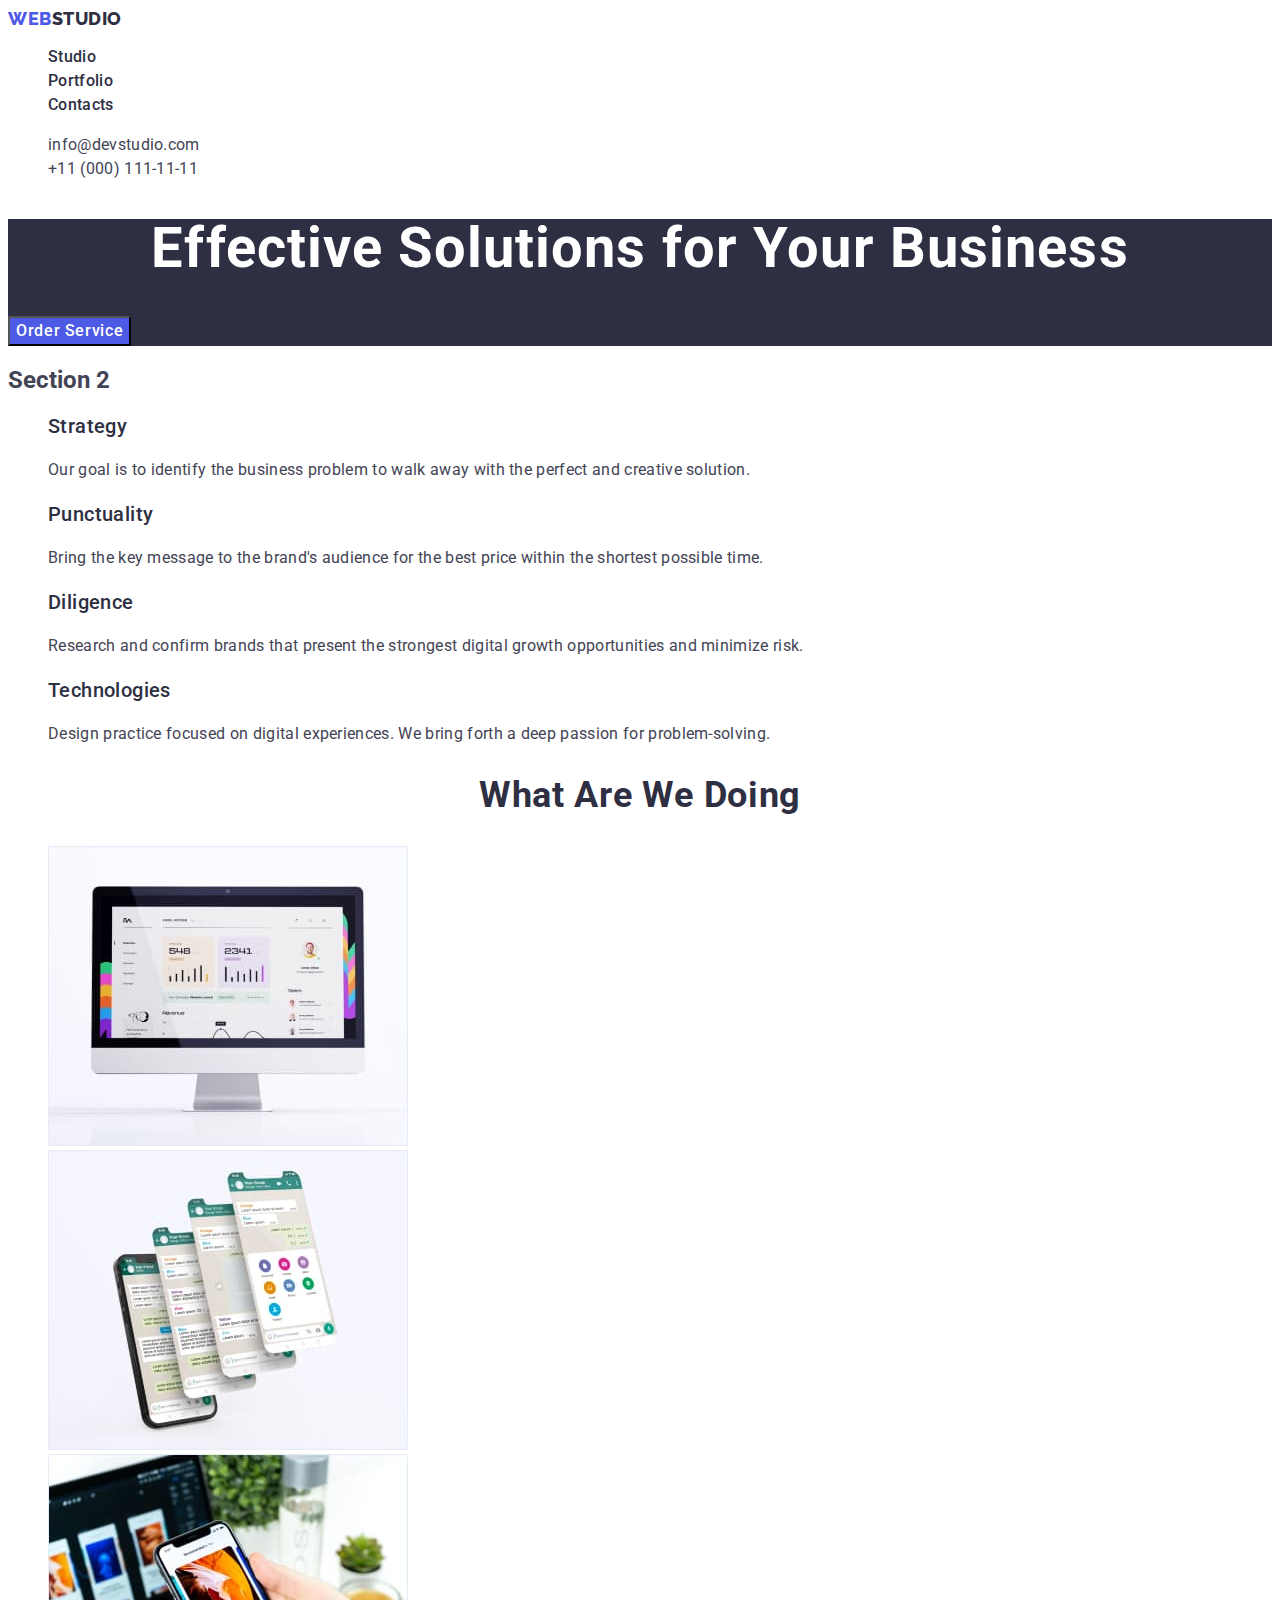
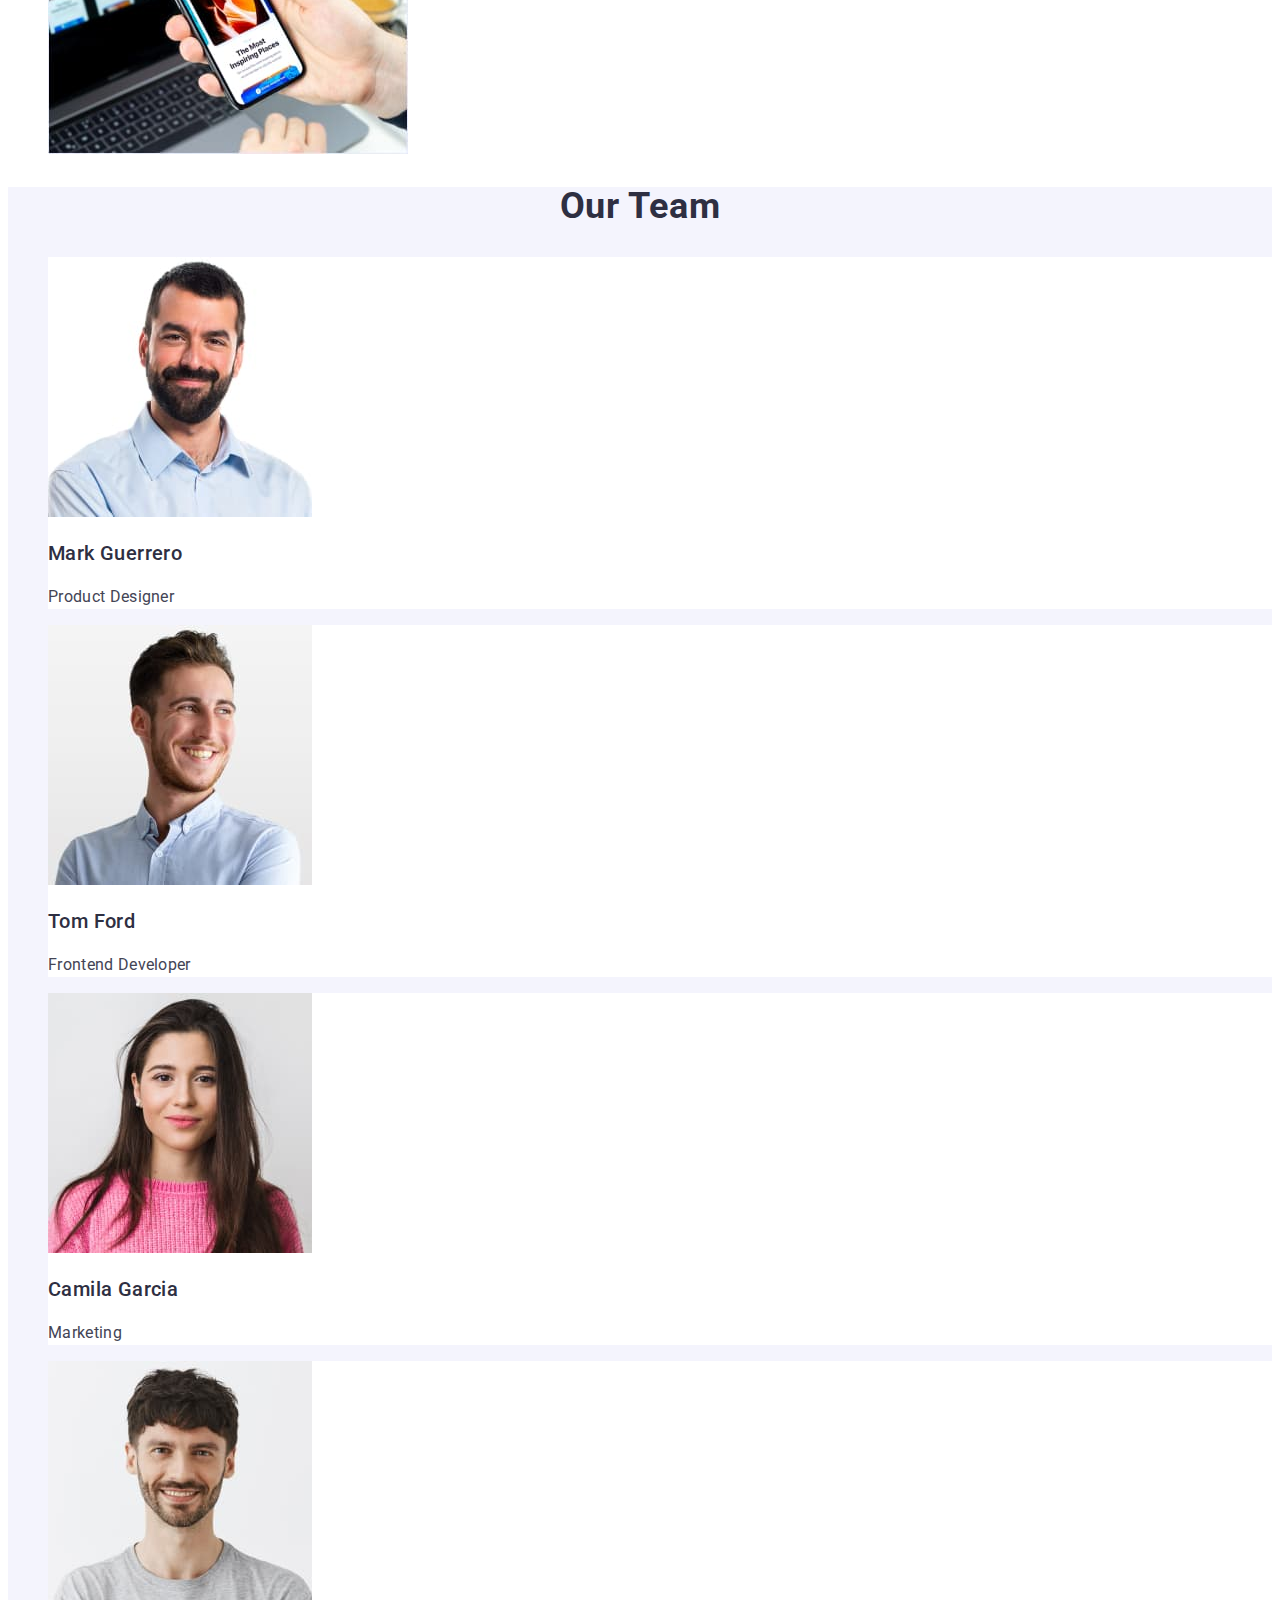
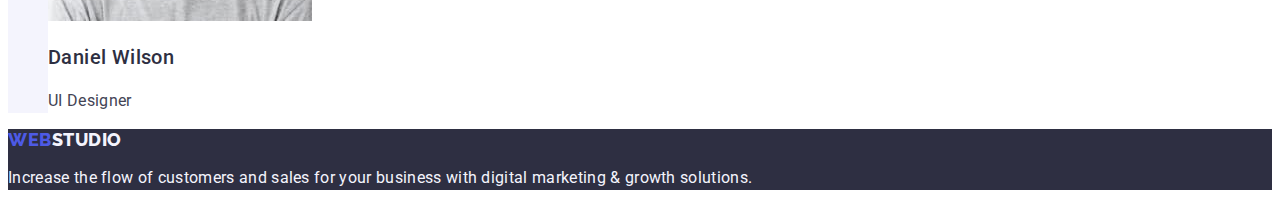
<file: index.html>
<!DOCTYPE html>
<html lang="en">
  <head>
    <meta charset="UTF-8" />
    <meta name="viewport" content="width=device-width, initial-scale=1.0" />
    <link rel="preconnect" href="https://fonts.googleapis.com" />
    <link rel="preconnect" href="https://fonts.gstatic.com" crossorigin />
    <link
      href="https://fonts.googleapis.com/css2?family=Raleway:wght@800&family=Roboto:wght@400;500;700;900&display=swap"
      rel="stylesheet"
    />
    <title>Studio</title>
    <link rel="stylesheet" href="./css/styles.css" />
  </head>
  <body>
    <header>
      <nav class="menu-style">
        <a href="./index.html" class="logo link"
          >Web<span class="header-logo">Studio</span></a
        >
        <ul class="list">
          <li>
            <a href="./index.html" class="menu-item link">Studio</a>
          </li>
          <li>
            <a href="./portfolio.html" class="menu-item link">Portfolio</a>
          </li>
          <li><a href="" class="menu-item link">Contacts</a></li>
        </ul>
      </nav>
      <address class="address-style">
        <ul class="list">
          <li>
            <a href="mailto:info@devstudio.com" class="address-item link"
              >info@devstudio.com</a
            >
          </li>
          <li>
            <a href="tel:+110001111111" class="address-item link"
              >+11 (000) 111-11-11</a
            >
          </li>
        </ul>
      </address>
    </header>
    <main>
      <section class="section-background">
        <h1 class="title-style">Effective Solutions for Your Business</h1>
        <button type="button" class="btn-color">Order Service</button>
      </section>
      <section>
        <h2>Section 2</h2>
        <ul class="list">
          <li>
            <h3 class="header-small-text">Strategy</h3>
            <p class="small-text">
              Our goal is to identify the business problem to walk away with the
              perfect and creative solution.
            </p>
          </li>
          <li>
            <h3 class="header-small-text">Punctuality</h3>
            <p class="small-text">
              Bring the key message to the brand's audience for the best price
              within the shortest possible time.
            </p>
          </li>
          <li>
            <h3 class="header-small-text">Diligence</h3>
            <p class="small-text">
              Research and confirm brands that present the strongest digital
              growth opportunities and minimize risk.
            </p>
          </li>
          <li>
            <h3 class="header-small-text">Technologies</h3>
            <p class="small-text">
              Design practice focused on digital experiences. We bring forth a
              deep passion for problem-solving.
            </p>
          </li>
        </ul>
      </section>
      <section>
        <h2 class="header-section">What are we doing</h2>
        <ul class="list">
          <li>
            <img
              src="./images/monitor1.jpg"
              alt="monitor with colorful desktop"
              width="360"
              height="300"
            />
          </li>
          <li>
            <img
              src="./images/phone.jpg"
              alt="picture of smartfon"
              width="360"
              height="300"
            />
          </li>
          <li>
            <img
              src="./images/phone1.jpg"
              alt="smartphone in hand"
              width="360"
              height="300"
            />
          </li>
        </ul>
      </section>
      <section class="section-four">
        <h2 class="header-section">Our Team</h2>
        <ul class="list">
          <li class="background-list">
            <img
              src="./images/man1.jpg"
              alt="smilling guy with black hair and beard"
              width="264"
              height="260"
            />
            <h3 class="header-small-text">Mark Guerrero</h3>
            <p class="small-text">Product Designer</p>
          </li>
          <li class="background-list">
            <img
              src="./images/man2.jpg"
              alt="guy with blond hair"
              width="264"
              height="260"
            />
            <h3 class="header-small-text">Tom Ford</h3>
            <p class="small-text">Frontend Developer</p>
          </li>
          <li class="background-list">
            <img
              src="./images/girl1.jpg"
              alt="smilling girl with brown long hair"
              width="264"
              height="260"
            />
            <h3 class="header-small-text">Camila Garcia</h3>
            <p class="small-text">Marketing</p>
          </li>
          <li class="background-list">
            <img
              src="./images/man3.jpg"
              alt="guy with brown hair and beard"
              width="264"
              height="260"
            />
            <h3 class="header-small-text">Daniel Wilson</h3>
            <p class="small-text">UI Designer</p>
          </li>
        </ul>
      </section>
    </main>
    <footer class="footer-background">
      <a href="./index.html" class="logo link"
        >Web<span class="footer-logo">Studio</span></a
      >
      <p class="footer-text">
        Increase the flow of customers and sales for your business with digital
        marketing & growth solutions.
      </p>
    </footer>
  </body>
</html>
</file>
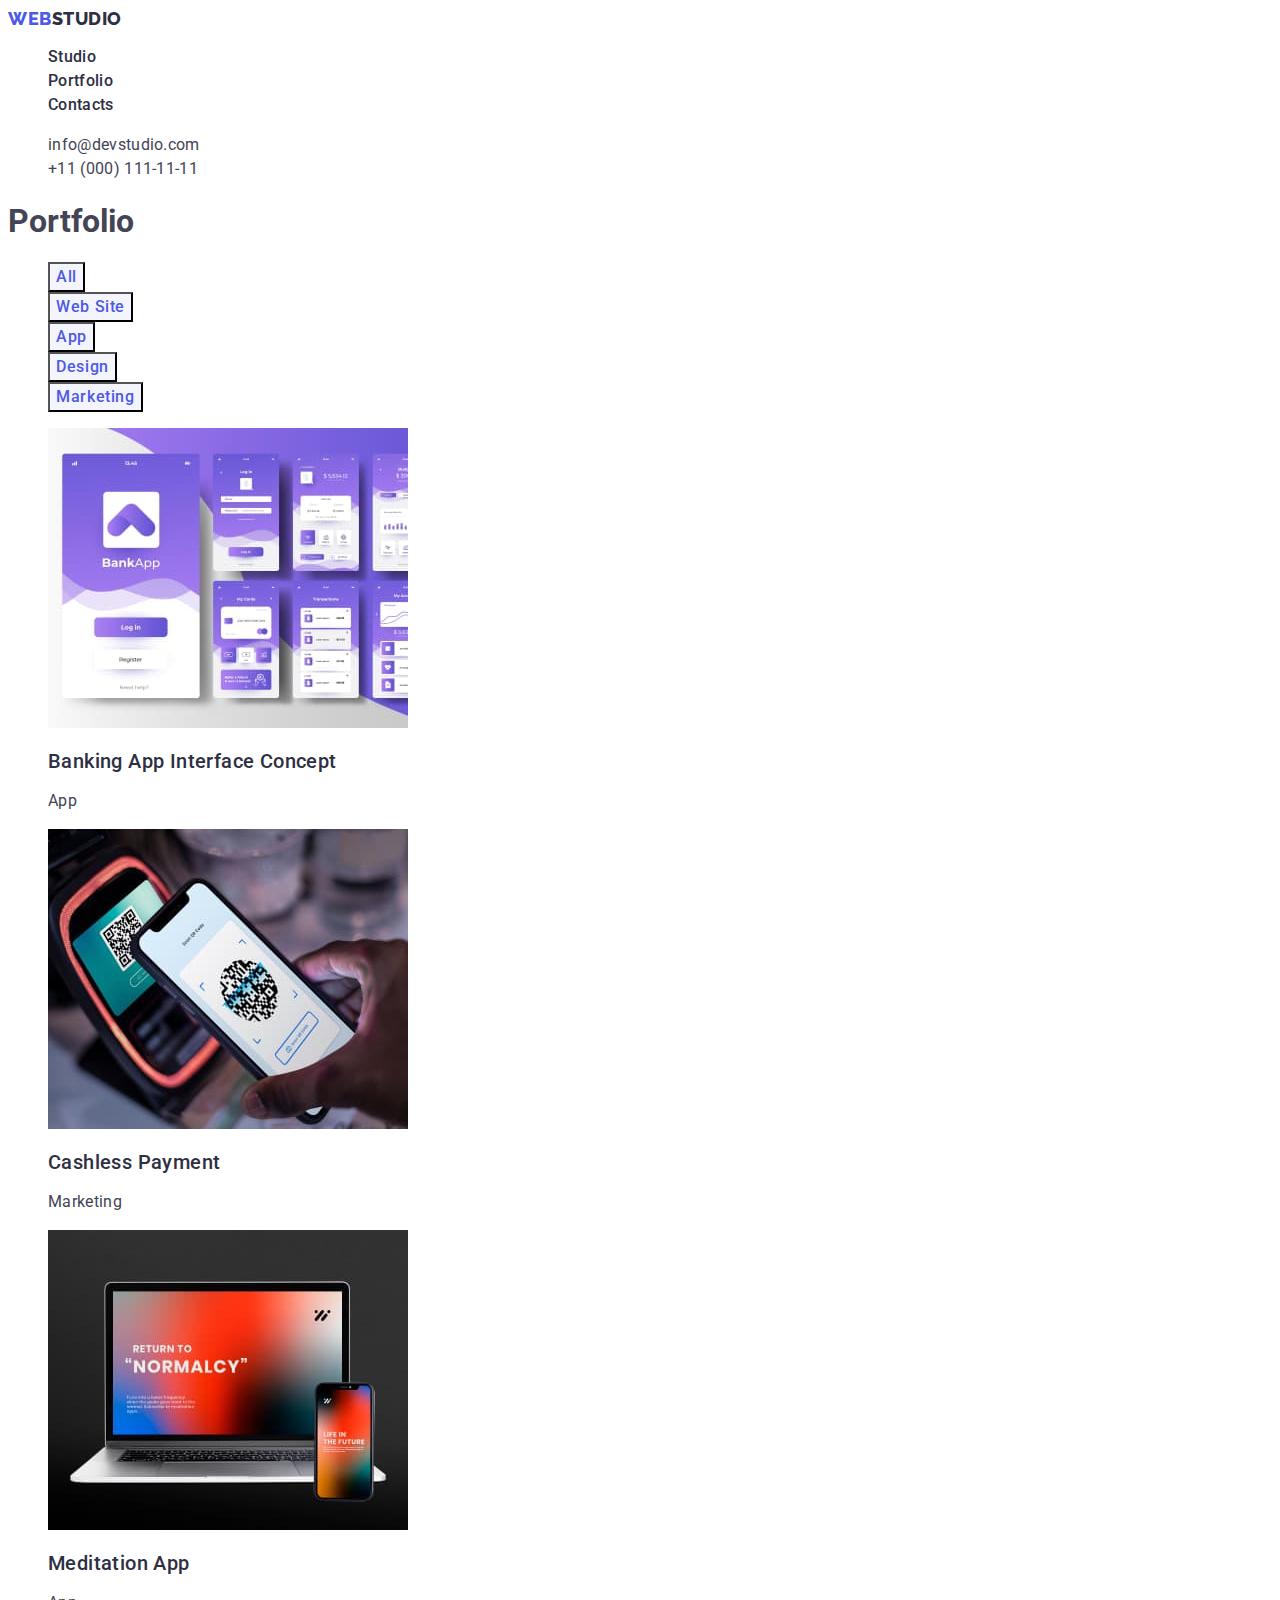
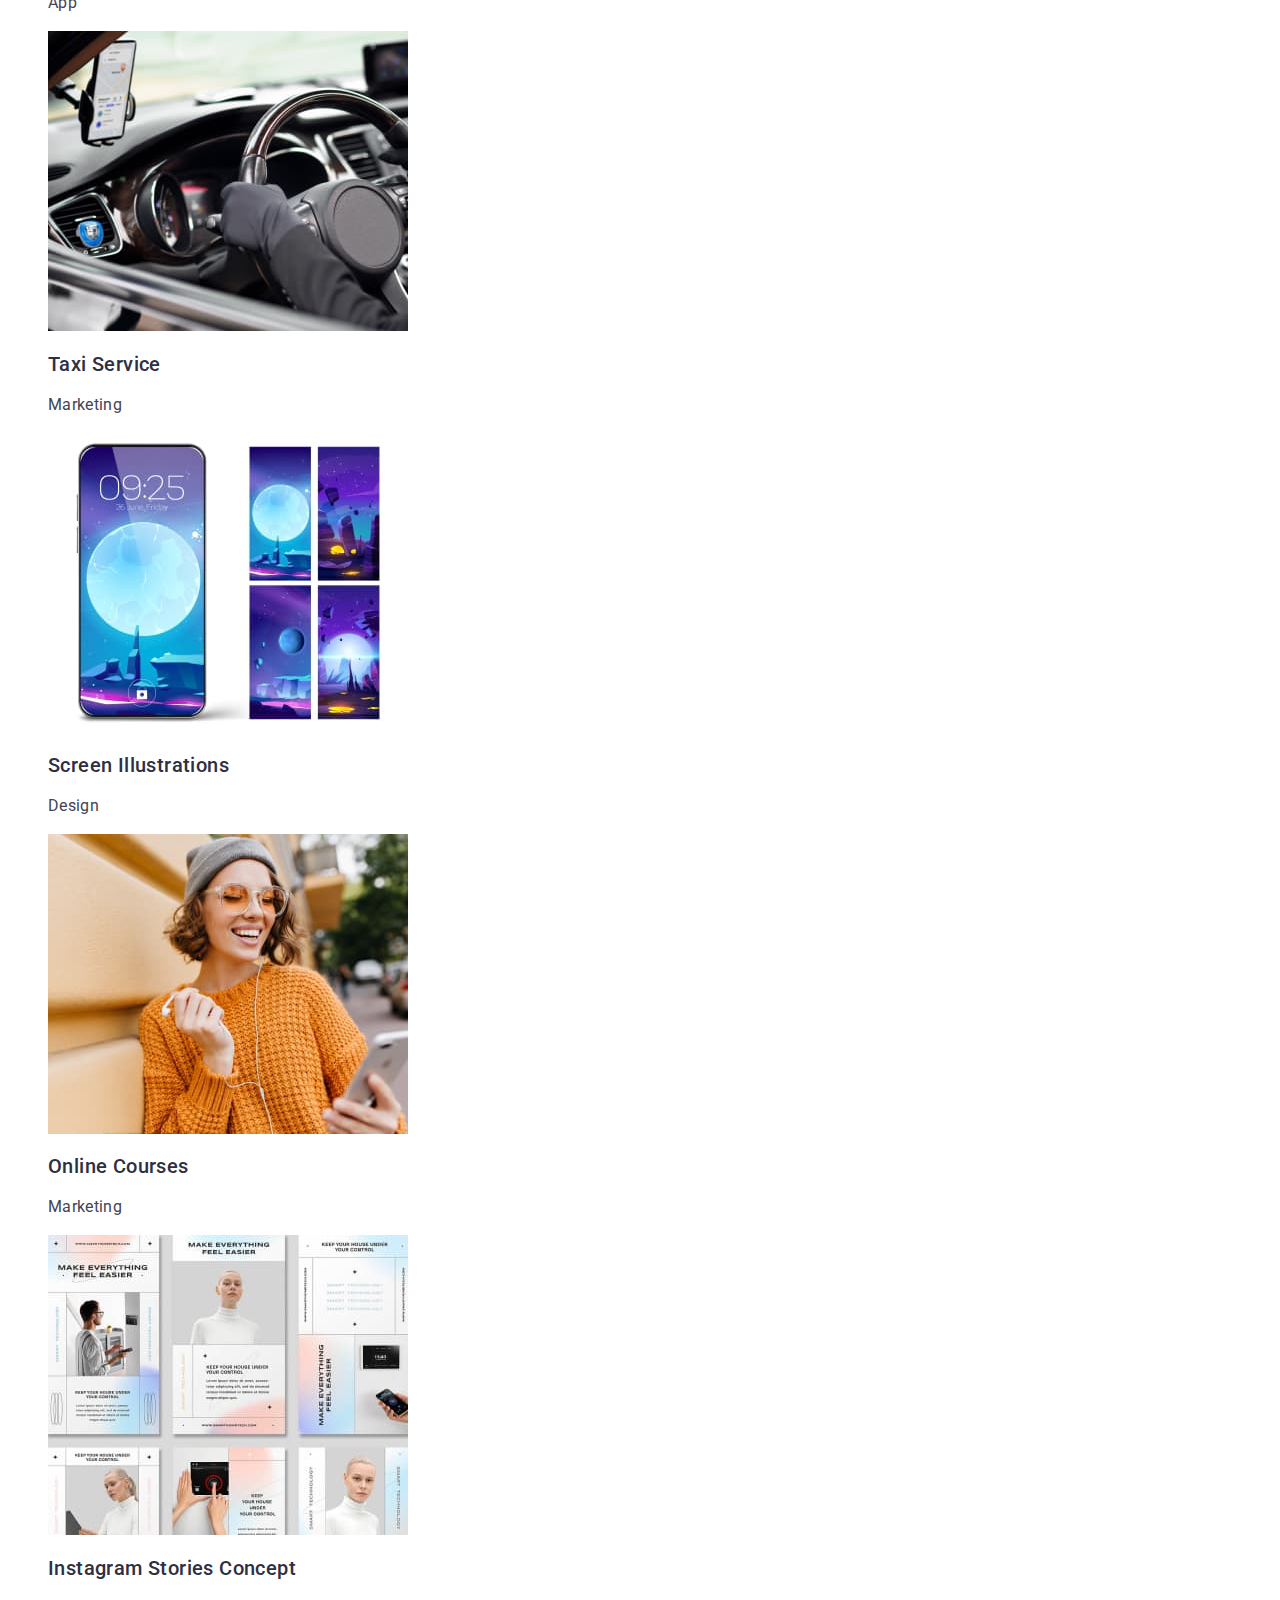
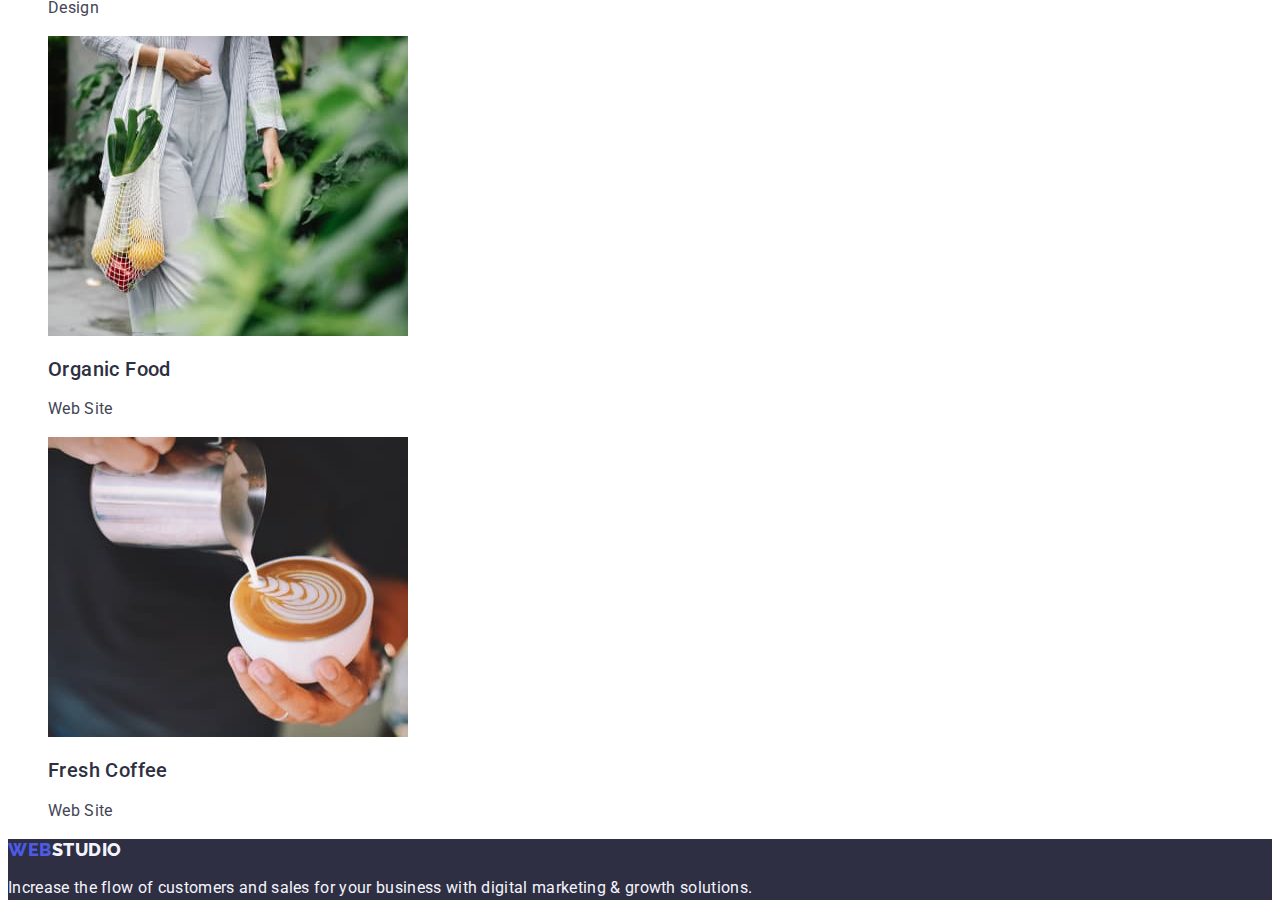
<file: portfolio.html>
<!DOCTYPE html>
<html lang="en">
  <head>
    <meta charset="UTF-8" />
    <meta name="viewport" content="width=device-width, initial-scale=1.0" />
    <link rel="preconnect" href="https://fonts.googleapis.com" />
    <link rel="preconnect" href="https://fonts.gstatic.com" crossorigin />
    <link
      href="https://fonts.googleapis.com/css2?family=Raleway:wght@800&family=Roboto:wght@400;500;700;900&display=swap"
      rel="stylesheet"
    />
    <title>Portfolio</title>
    <link rel="stylesheet" href="./css/styles.css" />
  </head>
  <body>
    <header>
      <nav class="menu-style">
        <a href="./index.html" class="logo link"
          >Web<span class="header-logo">Studio</span></a
        >
        <ul class="list">
          <li>
            <a href="./index.html" class="menu-item link">Studio</a>
          </li>
          <li>
            <a href="./portfolio.html" class="menu-item link">Portfolio</a>
          </li>
          <li><a href="" class="menu-item link">Contacts</a></li>
        </ul>
      </nav>
      <address class="address-style">
        <ul class="list">
          <li>
            <a href="mailto:info@devstudio.com" class="address-item link"
              >info@devstudio.com</a
            >
          </li>
          <li>
            <a href="tel:+110001111111" class="address-item link"
              >+11 (000) 111-11-11</a
            >
          </li>
        </ul>
      </address>
    </header>
    <main>
      <section class="section-btns">
        <h1>Portfolio</h1>
        <ul class="btn-items list">
          <li>
            <button type="button" class="button-style">All</button>
          </li>
          <li>
            <button type="button" class="button-style">Web Site</button>
          </li>
          <li>
            <button type="button" class="button-style">App</button>
          </li>
          <li>
            <button type="button" class="button-style">Design</button>
          </li>
          <li>
            <button type="button" class="button-style">Marketing</button>
          </li>
        </ul>
        <ul class="list">
          <li>
            <a href="" class="link">
              <img
                src="./images/desktop.jpg"
                alt="picture of aplications in desktop"
                width="360"
                height="300"
              />

              <h2 class="header-small-text">Banking App Interface Concept</h2>
              <p class="small-text">App</p>
            </a>
          </li>
          <li>
            <a href="" class="link">
              <img
                src="./images/paying.jpg"
                alt="paying by phone"
                width="360"
                height="300"
              />

              <h2 class="header-small-text">Cashless Payment</h2>
              <p class="small-text">Marketing</p>
            </a>
          </li>
          <li>
            <a href="" class="link">
              <img
                src="./images/laptop-and-phone.jpg"
                alt="photo of laptop and phone"
                width="360"
                height="300"
              />
              <h2 class="header-small-text">Meditation App</h2>
              <p class="small-text">App</p>
            </a>
          </li>
          <li>
            <a href="" class="link">
              <img
                src="./images/driving.jpg"
                alt="photo of driving person"
                width="360"
                height="300"
              />
              <h2 class="header-small-text">Taxi Service</h2>
              <p class="small-text">Marketing</p>
            </a>
          </li>
          <li>
            <a href="" class="link">
              <img
                src="./images/phone-wallpapers.jpg"
                alt="phone wallpapers"
                width="360"
                height="300"
              />
              <h2 class="header-small-text">Screen Illustrations</h2>
              <p class="small-text">Design</p>
            </a>
          </li>
          <li>
            <a href="" class="link">
              <img
                src="./images/girl2.jpg"
                alt="smilling girl"
                width="360"
                height="300"
              />
              <h2 class="header-small-text">Online Courses</h2>
              <p class="small-text">Marketing</p>
            </a>
          </li>
          <li>
            <a href="" class="link">
              <img
                src="./images/instruction.jpg"
                alt="stories concept"
                width="360"
                height="300"
              />
              <h2 class="header-small-text">Instagram Stories Concept</h2>
              <p class="small-text">Design</p>
            </a>
          </li>
          <li>
            <a href="" class="link">
              <img
                src="./images/shopping.jpg"
                alt="fruits in bag"
                width="360"
                height="300"
              />
              <h2 class="header-small-text">Organic Food</h2>
              <p class="small-text">Web Site</p>
            </a>
          </li>
          <li>
            <a href="" class="link">
              <img
                src="./images/coffe.jpg"
                alt="making a coffe"
                width="360"
                height="300"
              />
              <h2 class="header-small-text">Fresh Coffee</h2>
              <p class="small-text">Web Site</p>
            </a>
          </li>
        </ul>
      </section>
    </main>
    <footer class="footer-background">
      <a href="./index.html" class="logo link"
        >Web<span class="footer-logo">Studio</span></a
      >
      <p class="footer-text">
        Increase the flow of customers and sales for your business with digital
        marketing & growth solutions.
      </p>
    </footer>
  </body>
</html>
</file>
<file: css/styles.css>
:root {
  --IRIS: #4d5ae5;
  --OCEAN: #404bbf;
  --NAVY-BLUE: #2e2f42;
  --GREEN: #31d0aa;
  --SLATE: #434455;
  --LIGHT-SLATE: #8e8f99;
  --CORNFLOWER: #e7e9fc;
  --CLOUD: #f4f4fd;
  --NAVY-BLUE-modal: #2e2f4266;
  --GREY: #2e2f42;
  --WHITE: #ffffff;
  --modal-background: #fcfcfc;
  --font-primary: "Roboto", sans-serif;
  --font-secondary: "Raleway", sans-serif;
}

body {
  font-family: var(--font-primary);
  color: var(--SLATE);
  background-color: var(--WHITE);
}

.logo {
  color: var(--IRIS);
  font-family: var(--font-secondary);
  font-size: 18px;
  font-weight: 800;
  line-height: 1.17;
  letter-spacing: 0.54px;
  text-transform: uppercase;
}
.header-logo {
  color: var(--NAVY-BLUE);
}

.link {
  text-decoration: none;
}
.list {
  list-style: none;
}

.menu-item {
  color: var(--NAVY-BLUE);
  font-size: 16px;
  font-weight: 500;
  line-height: 1.5;
  letter-spacing: 0.02em;
}

.menu-item:focus,
.menu-item:hover {
  color: var(--OCEAN);
}

.address-style {
  font-style: normal;
}

.address-item {
  color: var(--SLATE);
  font-size: 16px;
  font-weight: 400;
  line-height: 1.5;
  letter-spacing: 0.32px;
}

.address-item:focus,
.address-item:hover {
  color: var(--OCEAN);
}
.section-background {
  background-color: var(--NAVY-BLUE);
}

.title-style {
  color: var(--WHITE);
  text-align: center;
  font-size: 56px;
  font-weight: 700;
  line-height: 1.07;
  letter-spacing: 1.12px;
}

.header-small-text {
  color: var(--NAVY-BLUE);
  font-size: 20px;
  font-weight: 500;
  line-height: 1.2;
  letter-spacing: 0.02em;
}
.small-text {
  color: var(--SLATE);
  font-size: 16px;
  font-weight: 400;
  line-height: 1.5;
  letter-spacing: 0.32px;
}

.btn-color {
  background: var(--IRIS);
  color: var(--WHITE);
  /* Button Text */
  font-family: var(--font-primary);
  font-size: 16px;
  font-weight: 500;
  line-height: 1.5;
  letter-spacing: 0.64px;
  cursor: pointer;
}

.btn-color:hover,
.btn-color:focus {
  background: var(--OCEAN);
}

.btn-text {
  color: var(--WHITE);
  font-size: 16px;
  font-weight: 500;
  line-height: 1.5;
  letter-spacing: 0.64px;
}

.header-section {
  color: var(--NAVY-BLUE);
  text-align: center;
  /* text style */
  font-size: 36px;
  font-weight: 700;
  line-height: 1.11;
  letter-spacing: 0.72px;
  text-transform: capitalize;
}

.button-style {
  color: var(--IRIS);
  background-color: var(--CLOUD);
  text-align: center;
  /* Button Text */
  font-family: var(--font-primary);
  font-size: 16px;
  font-weight: 500;
  line-height: 1.5;
  letter-spacing: 0.64px;
  cursor: pointer;
}

.button-style:hover,
.button-style:focus {
  background: var(--OCEAN);
  color: var(--WHITE);
}

.section-four {
  background-color: var(--CLOUD);
}
.background-list {
  background-color: var(--WHITE);
}

.footer-logo {
  color: var(--CLOUD);
}
.footer-background {
  background: var(--GREY);
}

.footer-text {
  color: var(--CLOUD);
  font-size: 16px;
  font-weight: 400;
  line-height: 1.5;
  letter-spacing: 0.32px;
}
</file>
